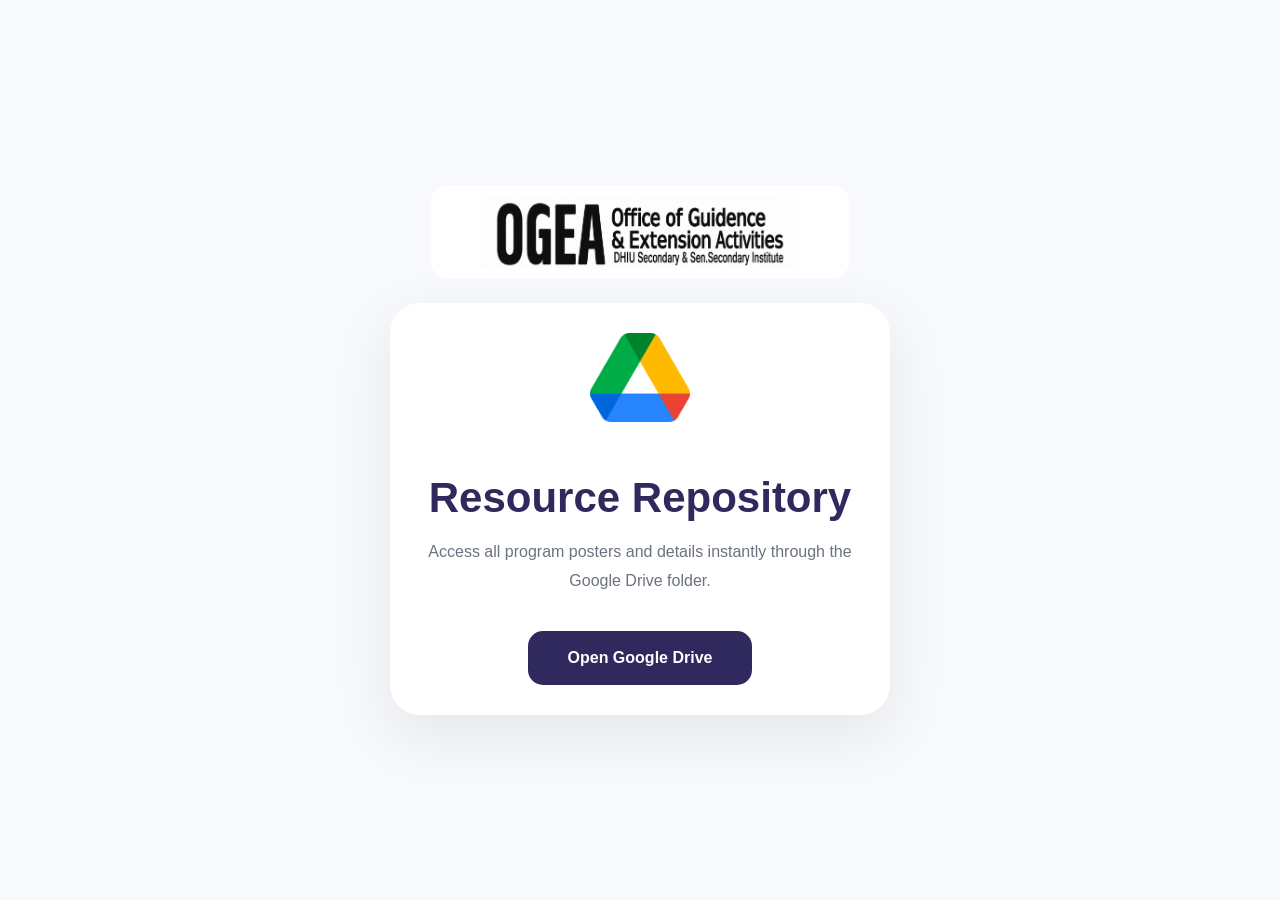
<file: index.html>
<!DOCTYPE html>
<html lang="en">
<head>
    <meta charset="UTF-8">
    <meta name="viewport" content="width=device-width, initial-scale=1.0">
    <link rel="stylesheet" href="style.css">
    <link rel="shortcut icon" href="favicon.png" type="image/x-icon">
    <title>OGEA DRIVE</title>
</head>
<body>
  <div class="container">

      <img src="ogea_logo.png"
           class="logo"
           alt="OGEA">

      <div class="card">

          <img src="drive_logo.png"
               class="drive-icon"
               alt="Google Drive">

          <h1>Resource Repository</h1>

          <p>
              Access all program posters
              and details instantly through
              the Google Drive folder.
          </p>

          <a href="https://drive.google.com/drive/folders/1g8CLVbvd1VSV80nPIQU4m4xDr5tkrUL7?usp=drive_link"
             target="_blank"
             class="btn">
              Open Google Drive
          </a>

      </div>

  </div>
</body>
</html>
</file>
<file: style.css>
body{
    margin:0;
    font-family:Poppins,sans-serif;
    background:#f8f9fc;
    min-height:100vh;
    display:flex;
    justify-content:center;
    align-items:center;
}

.container{
    text-align:center;
    width:90%;
    max-width:500px;
}

.logo{
    width:320px;
    margin-bottom:20px;
    background:#fff ;
    padding:10px 50px 10px 50px;
    border-radius: 20px;
}

.card{
    background:#fff;
    padding:30px;
    border-radius:30px;
    box-shadow:
        0 20px 60px rgba(0,0,0,.08);
}

.drive-icon{
    width:100px;
    margin-bottom:20px;
}

h1{
    color:#2F295D;
    font-size:42px;
    margin-bottom:15px;
}

p{
    color:#6b7280;
    line-height:1.8;
    margin-bottom:35px;
}

.btn{
    display:inline-block;
    background:#2F295D;
    color:#fff;
    text-decoration:none;
    padding:18px 40px;
    border-radius:15px;
    font-weight:600;
    transition:.3s;
}

.btn:hover{
    transform:translateY(-5px);
    box-shadow:
        0 15px 30px rgba(47,41,93,.25);
}
</file>
